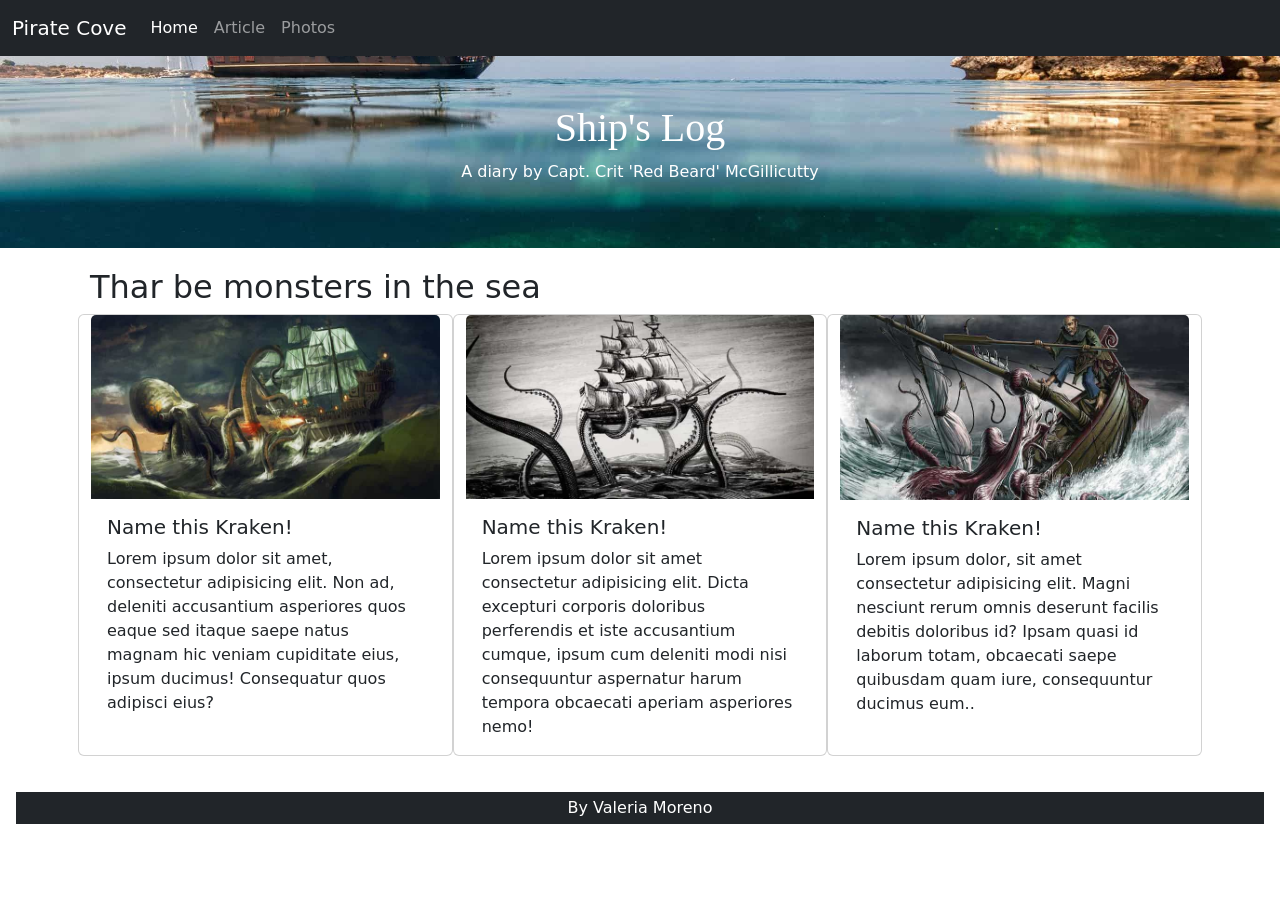
<file: docs/index.html>
<!DOCTYPE html>
<html class="no-js" lang="en">
<head>
  <title>Bootstrap 5 Layout</title>
  <meta http-equiv="x-ua-compatible" content="ie=edge">
  <meta name="viewport" content="width=device-width, initial-scale=1.0" />
  <link rel="stylesheet" href="css/styles.css">
</head>

<body>
  <nav class="navbar navbar-expand-lg bg-dark" data-bs-theme="dark">
    <div class="container-fluid">
      <a class="navbar-brand" href="#">Pirate Cove</a>
      <button class="navbar-toggler" type="button" data-bs-toggle="collapse" data-bs-target="#navbarNav" aria-controls="navbarNav" aria-expanded="false" aria-label="Toggle navigation">
        <span class="navbar-toggler-icon"></span>
      </button>
      <div class="collapse navbar-collapse" id="navbarNav">
        <ul class="navbar-nav">
          <li class="nav-item">
            <a class="nav-link active" aria-current="page" href="index.html">Home</a>
          </li>
          <li class="nav-item">
            <a class="nav-link" href="article.html">Article</a>
          </li>
          <li class="nav-item">
            <a class="nav-link" href="carousel.html">Photos</a>
          </li>
        </ul>
      </div>
    </div>
  </nav>

  <div class="mt-0 p-5 bg-primary mw-100 mh-100 text-white text-center" id="jumbotron">
    <h1>Ship's Log</h1>
    <p>A diary by Capt. Crit 'Red Beard' McGillicutty</p>
  </div>

  <div class="container">
    <h2>Thar be monsters in the sea</h2>
    <div class="row row-cols-1 row-cols-md-3 g-4">
      <div class="card">
        <img src="img/kraken01.jpg" class="card-img-top" alt="...">
        <div class="card-body">
          <h5 class="card-title">Name this Kraken!</h5>
          <p class="card-text">Lorem ipsum dolor sit amet, consectetur adipisicing elit. Non ad, deleniti accusantium asperiores quos eaque sed itaque saepe natus magnam hic veniam cupiditate eius, ipsum ducimus! Consequatur quos adipisci eius?</p>
        </div>
      </div>
      <div class="card">
        <img src="img/kraken02.jpg" class="card-img-top" alt="...">
        <div class="card-body">
          <h5 class="card-title">Name this Kraken!</h5>
          <p class="card-text">Lorem ipsum dolor sit amet consectetur adipisicing elit. Dicta excepturi corporis doloribus perferendis et iste accusantium cumque, ipsum cum deleniti modi nisi consequuntur aspernatur harum tempora obcaecati aperiam asperiores nemo!</p>
        </div>
      </div>
      <div class="card">
        <img src="img/kraken03.jpg" class="card-img-top" alt="...">
        <div class="card-body">
          <h5 class="card-title">Name this Kraken!</h5>
          <p class="card-text">Lorem ipsum dolor, sit amet consectetur adipisicing elit. Magni nesciunt rerum omnis deserunt facilis debitis doloribus id? Ipsam quasi id laborum totam, obcaecati saepe quibusdam quam iure, consequuntur ducimus eum..</p>
        </div>
      </div>
    </div>
  </div>

  <footer><p class="bg-dark text-white text-center m-3 p-1">By Valeria Moreno</p></footer>

  <!-- Closing scripts here -->
  <script src="js/bootstrap.bundle.min.js"></script>
</body>
</html>
</file>
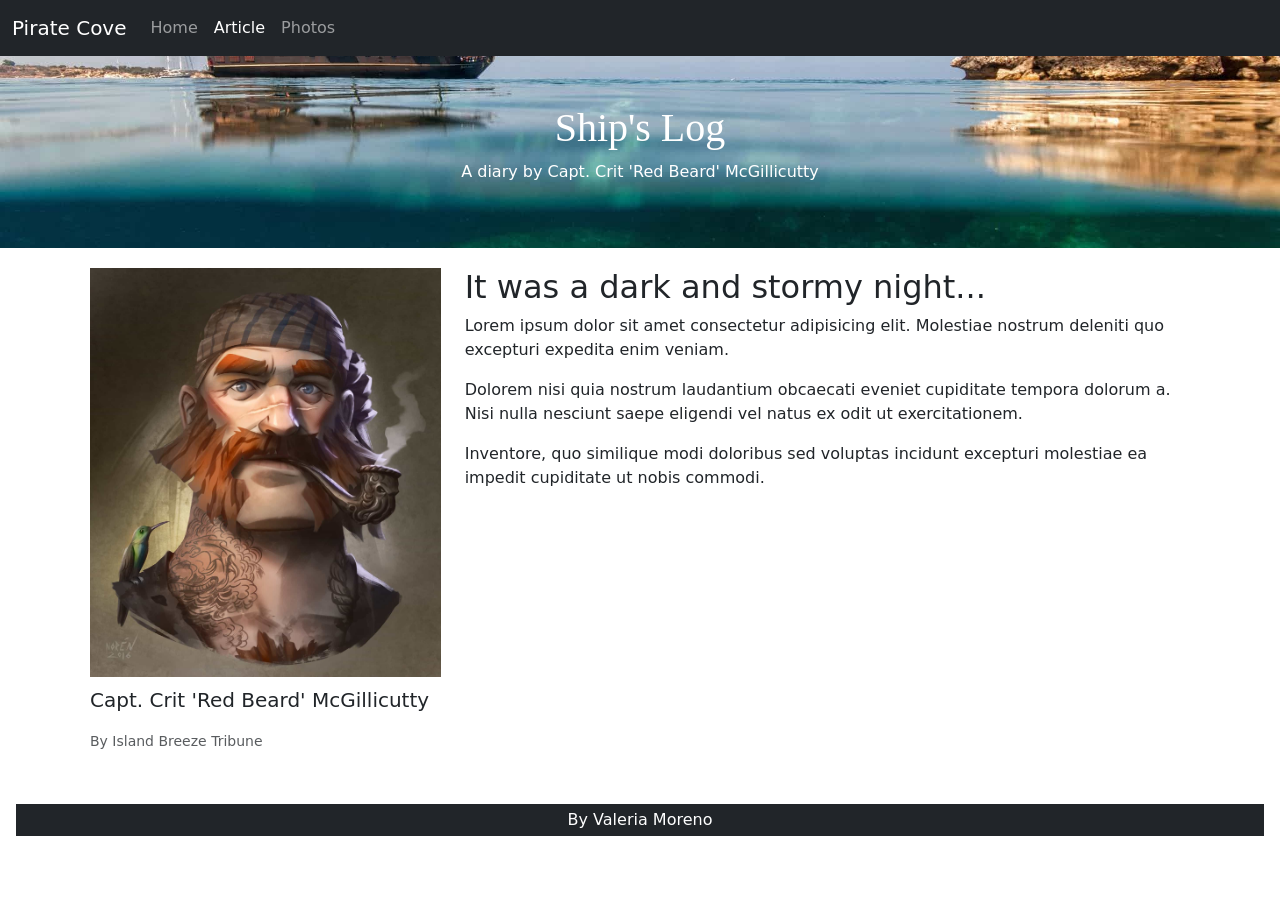
<file: docs/article.html>
<!DOCTYPE html>
<html class="no-js" lang="en">
<head>
  <title>Bootstrap 5 Layout</title>
  <meta http-equiv="x-ua-compatible" content="ie=edge">
  <meta name="viewport" content="width=device-width, initial-scale=1.0" />
  <link rel="stylesheet" href="css/styles.css">
</head>

<body>
  <nav class="navbar navbar-expand-lg bg-dark" data-bs-theme="dark">
    <div class="container-fluid">
      <a class="navbar-brand" href="#">Pirate Cove</a>
      <button class="navbar-toggler" type="button" data-bs-toggle="collapse" data-bs-target="#navbarNav" aria-controls="navbarNav" aria-expanded="false" aria-label="Toggle navigation">
        <span class="navbar-toggler-icon"></span>
      </button>
      <div class="collapse navbar-collapse" id="navbarNav">
        <ul class="navbar-nav">
          <li class="nav-item">
            <a class="nav-link" aria-current="page" href="index.html">Home</a>
          </li>
          <li class="nav-item">
            <a class="nav-link active" href="article.html">Article</a>
          </li>
          <li class="nav-item">
            <a class="nav-link" href="carousel.html">Photos</a>
          </li>
        </ul>
      </div>
    </div>
  </nav>

  <div class="mt-0 p-5 bg-primary mw-100 mh-100 text-white text-center" id="jumbotron">
    <h1>Ship's Log</h1>
    <p>A diary by Capt. Crit 'Red Beard' McGillicutty</p>
  </div>

  <div class="container">
    <div class="row">
      <div class="col-md-6 col-lg-4">
        <figure class="figure">
          <img src="img/pirate.jpg" class="figure-img img-fluid" alt="Capt. Red Beard">
          <p class="lead">Capt. Crit 'Red Beard' McGillicutty</p>
          <figcaption class="figure-caption">By Island Breeze Tribune</figcaption>
        </figure>
      </div>
      <div class="col-md-6 col-lg-8">
          <h2>It was a dark and stormy night...</h2>
          <p>Lorem ipsum dolor sit amet consectetur adipisicing elit. Molestiae nostrum deleniti quo excepturi expedita enim veniam.</p>
          <p>Dolorem nisi quia nostrum laudantium obcaecati eveniet cupiditate tempora dolorum a. Nisi nulla nesciunt saepe eligendi vel natus ex odit ut exercitationem.</p>
          <p>Inventore, quo similique modi doloribus sed voluptas incidunt excepturi molestiae ea impedit cupiditate ut nobis commodi.</p>
      </div>
    </div>
  </div>

  <footer><p class="bg-dark text-white text-center m-3 p-1">By Valeria Moreno</p></footer>


  <!-- Closing scripts here -->
  <script src="js/bootstrap.bundle.min.js"></script>
</body>
</html>
</file>
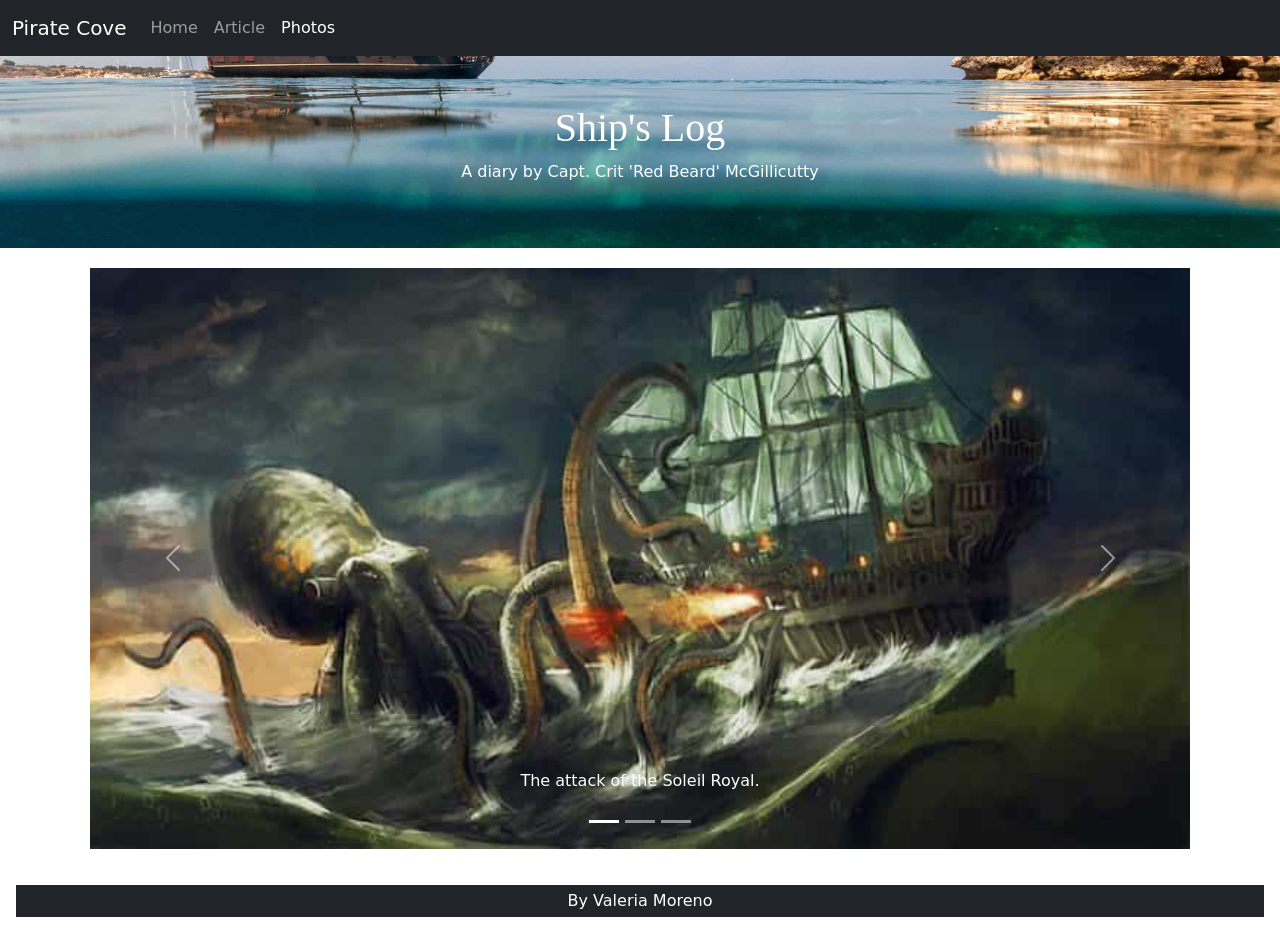
<file: docs/carousel.html>
<!DOCTYPE html>
<html class="no-js" lang="en">
<head>
  <title>Bootstrap 5 Layout</title>
  <meta http-equiv="x-ua-compatible" content="ie=edge">
  <meta name="viewport" content="width=device-width, initial-scale=1.0" />
  <link rel="stylesheet" href="css/styles.css">
</head>

<body>
  <nav class="navbar navbar-expand-lg bg-dark" data-bs-theme="dark">
    <div class="container-fluid">
      <a class="navbar-brand" href="#">Pirate Cove</a>
      <button class="navbar-toggler" type="button" data-bs-toggle="collapse" data-bs-target="#navbarNav" aria-controls="navbarNav" aria-expanded="false" aria-label="Toggle navigation">
        <span class="navbar-toggler-icon"></span>
      </button>
      <div class="collapse navbar-collapse" id="navbarNav">
        <ul class="navbar-nav">
          <li class="nav-item">
            <a class="nav-link" aria-current="page" href="index.html">Home</a>
          </li>
          <li class="nav-item">
            <a class="nav-link" href="article.html">Article</a>
          </li>
          <li class="nav-item">
            <a class="nav-link active" href="carousel.html">Photos</a>
          </li>
        </ul>
      </div>
    </div>
  </nav>

  <div class="mt-0 p-5 bg-primary mw-100 mh-100 text-white text-center" id="jumbotron">
    <h1>Ship's Log</h1>
    <p>A diary by Capt. Crit 'Red Beard' McGillicutty</p>
  </div>

  <div class="container .col-md-8 .offset-md-2">
    <div id="carouselExampleCaptions" class="carousel slide" data-bs-ride="carousel">
      <div class="carousel-indicators">
        <button type="button" data-bs-target="#carouselExampleCaptions" data-bs-slide-to="0" class="active" aria-current="true" aria-label="Slide 1"></button>
        <button type="button" data-bs-target="#carouselExampleCaptions" data-bs-slide-to="1" aria-label="Slide 2"></button>
        <button type="button" data-bs-target="#carouselExampleCaptions" data-bs-slide-to="2" aria-label="Slide 3"></button>
      </div>
      <div class="carousel-inner">
        <div class="carousel-item active">
          <img src="img/kraken01.jpg" class="d-block w-100" alt="...">
          <div class="carousel-caption d-none d-md-block">
            <p>The attack of the Soleil Royal.</p>
          </div>
        </div>
        <div class="carousel-item">
          <img src="img/kraken02.jpg" class="d-block w-100" alt="...">
          <div class="carousel-caption d-none d-md-block">
            <p>Legend depicting the attack of a kraken in the Atlantic Ocean.</p>
          </div>
        </div>
        <div class="carousel-item">
          <img src="img/kraken03.jpg" class="d-block w-100" alt="...">
          <div class="carousel-caption d-none d-md-block">
            <p>Fisherman in distress.</p>
          </div>
        </div>
      </div>
      <button class="carousel-control-prev" type="button" data-bs-target="#carouselExampleCaptions" data-bs-slide="prev">
        <span class="carousel-control-prev-icon" aria-hidden="true"></span>
        <span class="visually-hidden">Previous</span>
      </button>
      <button class="carousel-control-next" type="button" data-bs-target="#carouselExampleCaptions" data-bs-slide="next">
        <span class="carousel-control-next-icon" aria-hidden="true"></span>
        <span class="visually-hidden">Next</span>
      </button>
    </div>
  </div>

  <footer><p class="bg-dark text-white text-center m-3 p-1">By Valeria Moreno</p></footer>


  <!-- Closing scripts here -->
  <script src="js/bootstrap.bundle.min.js"></script>
</body>
</html>
</file>
